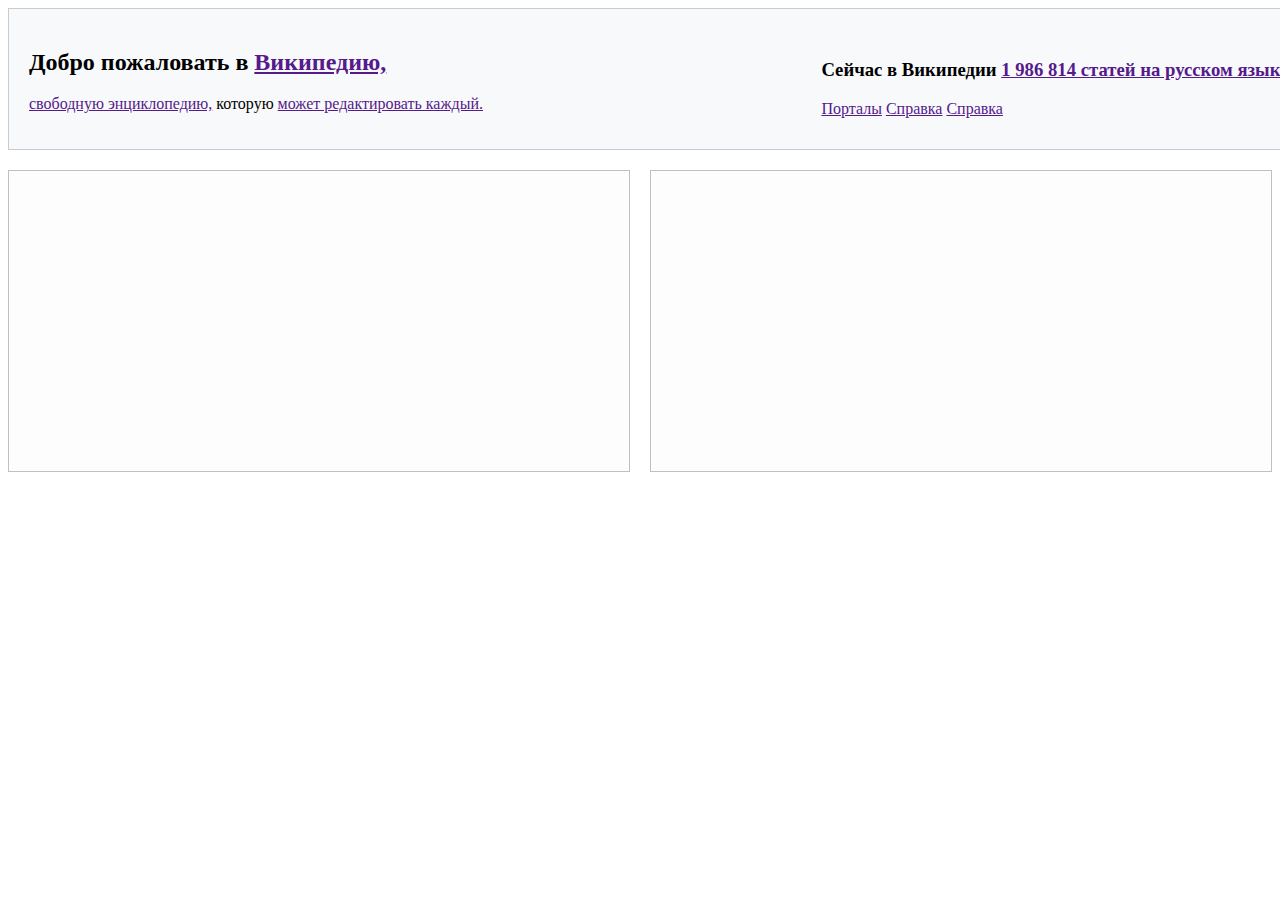
<file: index.html>
<!DOCTYPE html>
<html lang="en">

<head>
	<meta charset="UTF-8">
	<meta name="viewport" content="width=device-width, initial-scale=1.0">
	<title>Inline Block css</title>
	<link rel="stylesheet" href="./style.css">
</head>

<body>
	<div>
		<div class="wrapper-1">
			<div class="wrapper-left">
				<h2>Добро пожаловать в <a href="">Википедию,</a></h2>
				<p><a href="">свободную энциклопедию,</a> которую <a href="">может редактировать каждый.</a></p>
			</div>
			<div class="wrapper-right">
				<h3>Сейчас в Википедии <a href="">1 986 814 статей на русском языке.</a></h3>
				<a href="">Порталы</a>
				<a href="">Справка</a>
				<a href="">Справка</a>

			</div>
		</div>
		
		<div class="wrapper-main">
			<div class="wrap-left">

			</div>
			<div class="wrap-right">
				
			</div>
		</div>

	</div>

</body>

</html>
</file>
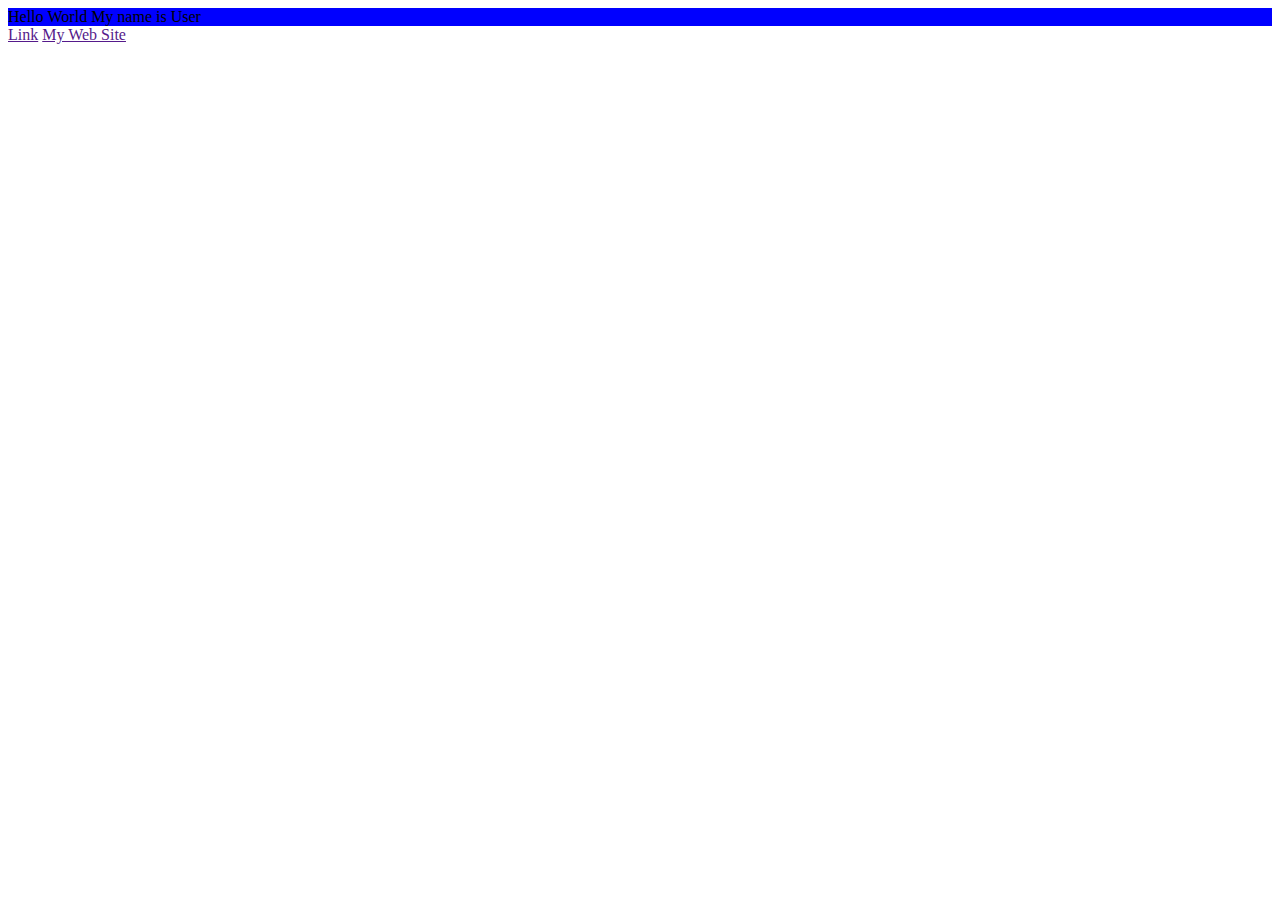
<file: 3-Lesson/index.html>
<!DOCTYPE html>
<html lang="en">

<head>
	<meta charset="UTF-8">
	<meta name="viewport" content="width=device-width, initial-scale=1.0">
	<title>Inleni - Block</title>
</head>

<body>
	<style>
		p {
			display: block;
		}

		.inleni {
			background-color: blue;

		}

		.inleni p {
			display: inline;
		}
	</style>
	<!---- Block ---->
	<div class="inleni">
		<p>Hello</p>
		<p>World</p>
		<p>My name is User</p>
	</div>
	<!----  Inleni  ---->
	<a href="">Link</a>
	<a href="">My Web Site</a>
	<!----- Html Form ---->
</body>

</html>
</file>
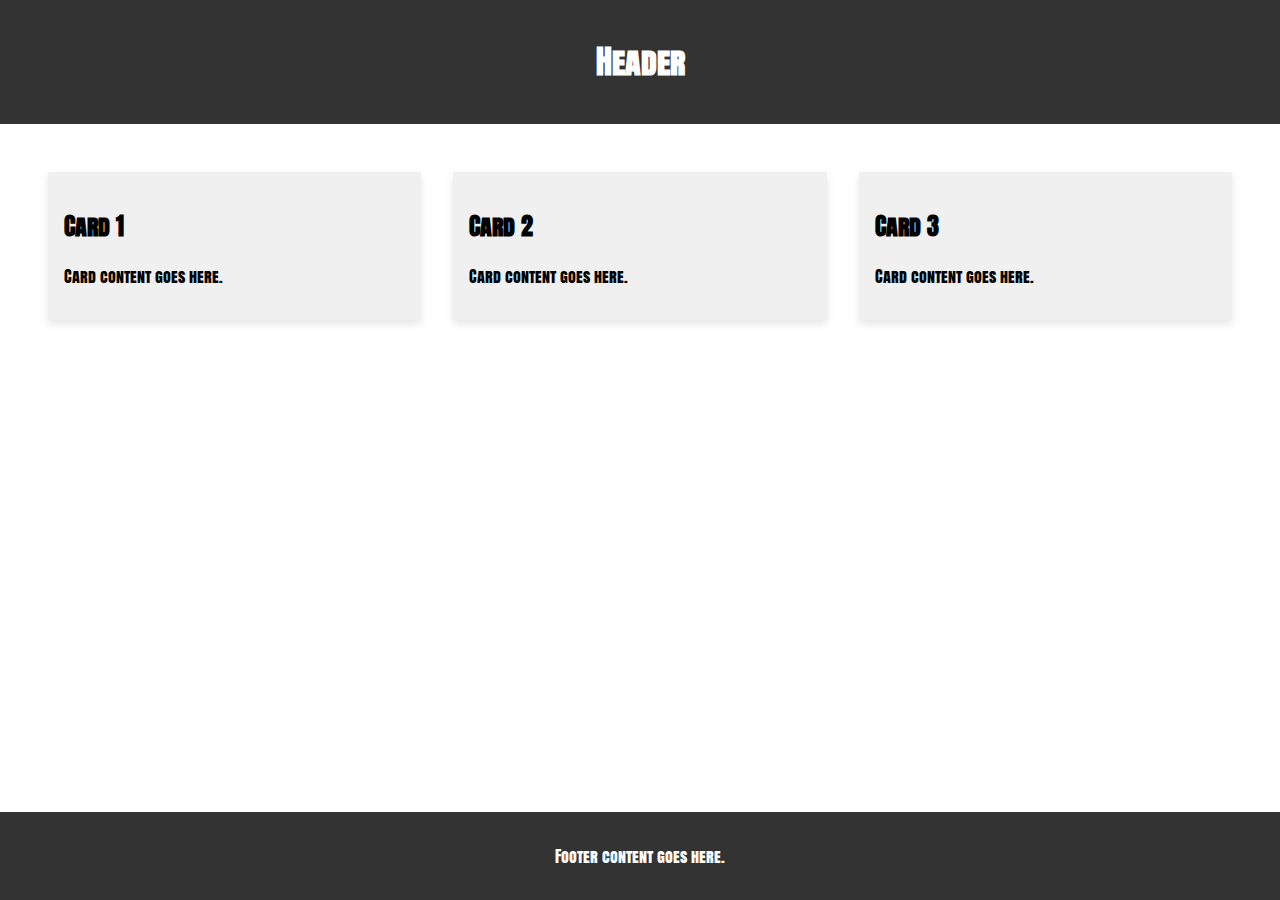
<file: 4-Lesson/index.html>
<!DOCTYPE html>
<html lang="en">

<head>
	<meta charset="UTF-8">
	<meta name="viewport" content="width=device-width, initial-scale=1.0">
	<title>Flexbox Site Skeleton</title>
	<link rel="stylesheet" href="./style.css">
	<link rel="preconnect" href="https://fonts.googleapis.com">
	<link rel="preconnect" href="https://fonts.gstatic.com" crossorigin>
	<link href="https://fonts.googleapis.com/css2?family=Anton+SC&display=swap" rel="stylesheet">
</head>

<body>
	<header>
		<h1>Header</h1>
	</header>
	<main>
		<section class="cards">
			<div class="card">
				<h2>Card 1</h2>
				<p>Card content goes here.</p>
			</div>
			<div class="card">
				<h2>Card 2</h2>
				<p>Card content goes here.</p>
			</div>
			<div class="card">
				<h2>Card 3</h2>
				<p>Card content goes here.</p>
			</div>


		</section>
	</main>
	<footer>
		<p>Footer content goes here.</p>
	</footer>
</body>

</html>
</file>
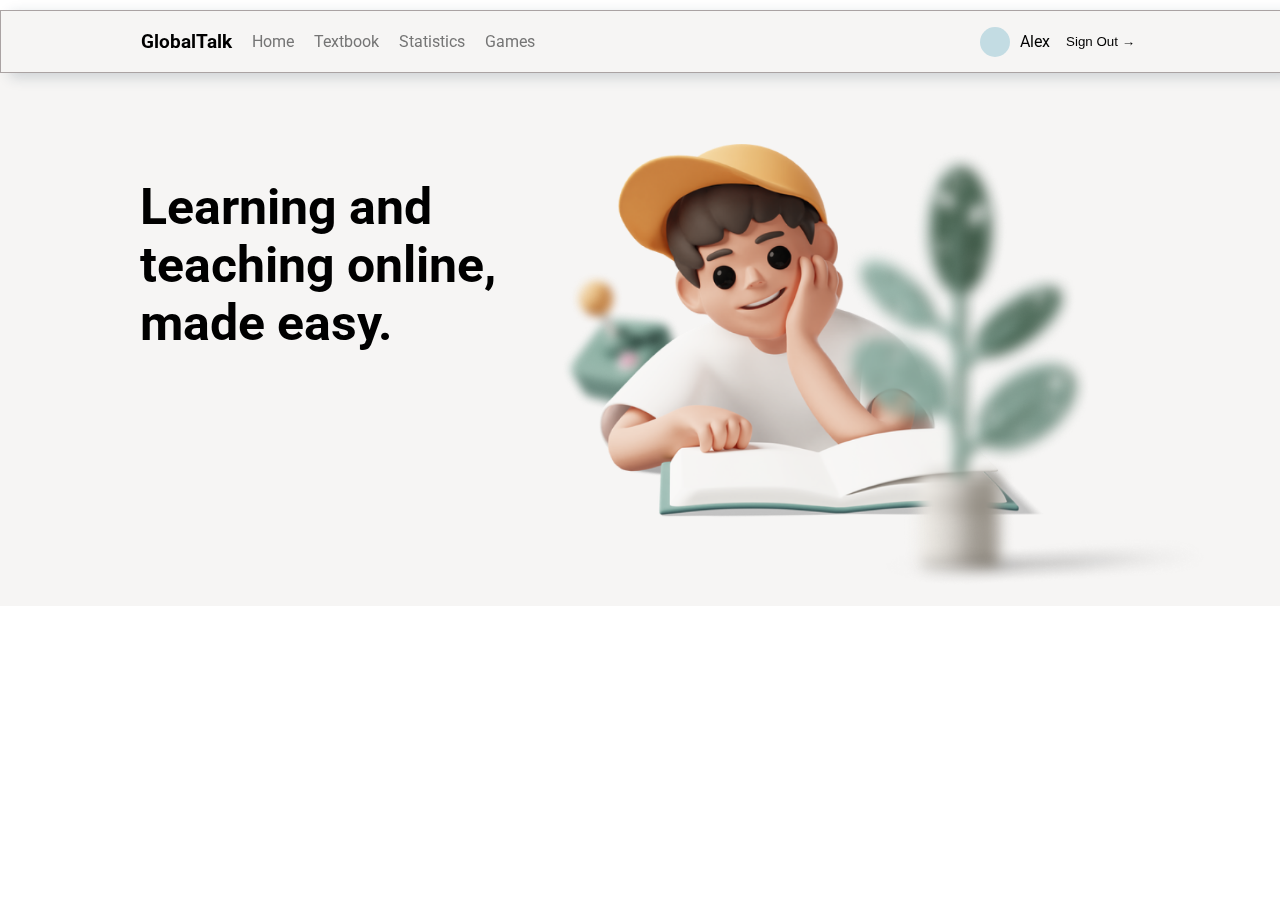
<file: 5-Lesson/index.html>
<!DOCTYPE html>
<html lang="en">

<head>
	<meta charset="UTF-8">
	<meta name="viewport" content="width=device-width, initial-scale=1.0">
	<title>Document</title>
	<link rel="stylesheet" href="./style.css">
	<link href="https://unpkg.com/aos@2.3.1/dist/aos.css" rel="stylesheet">
</head>

<body>
	<header>
		<div class="container">
			<div class="left-wrapper">
				<h3>GlobalTalk</h3>
				<a href="">Home</a>
				<a href="">Textbook</a>
				<a href="">Statistics</a>
				<a href="">Games</a>
			</div>

			<div class="right-header">
				<div class="avatar"></div>
				<p>Alex</p>
				<button>Sign Out →</button>
			</div>

		</div>
	</header>
	<main>
		<section class="main-wrapper-block">
			<div class="container">
				<div class="main-wrapp" data-aos="fade-up">
					<div class="main-left-block">
						<h1>Learning and<br />
							teaching online,<br />
							made easy.</h1>
					</div>
					<div class="main-right-block">
						<div class="main-img">
							<img src="./img/Frame 24 (1).png" alt="">
						</div>
					</div>
				</div>
			</div>
		</section>


	</main>

	<script src="https://unpkg.com/aos@2.3.1/dist/aos.js"></script>
	<script>
		AOS.init();
	</script>
</body>

</html>
</file>
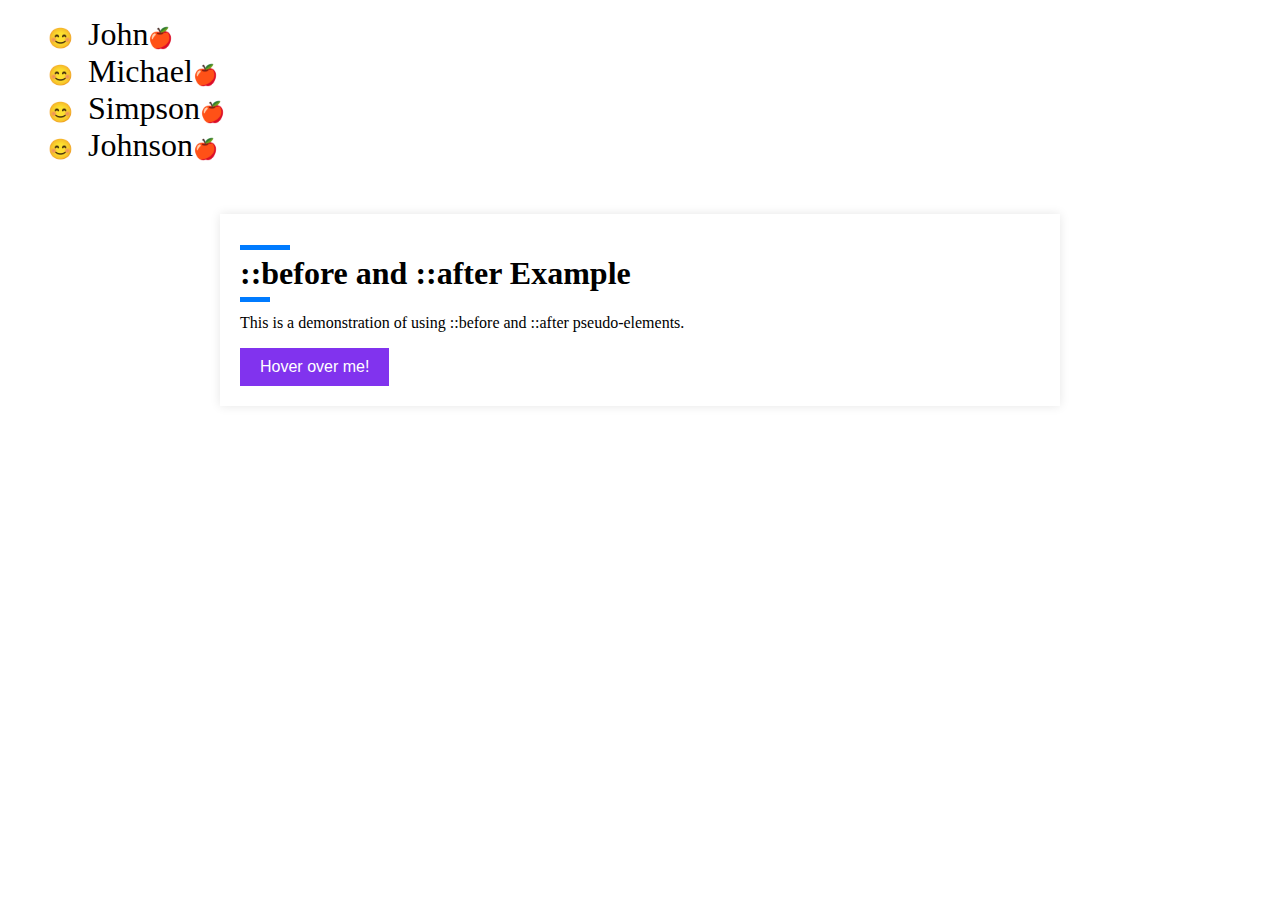
<file: BeforeAfter/index.html>
<!DOCTYPE html>
<html lang="en">

<head>
	<meta charset="UTF-8">
	<meta name="viewport" content="width=device-width, initial-scale=1.0">
	<title>Document</title>
	<link rel="stylesheet" href="./style.css">
</head>

<body>
	<div>
		<ul class="name-list">
			<li>John</li>
			<li>Michael</li>
			<li>Simpson</li>
			<li>Johnson</li>
		</ul>
	</div>


	<div class="container">
		<h1>::before and ::after Example</h1>
		<p>This is a demonstration of using ::before and ::after pseudo-elements.</p>

		<button class="fancy-button">Hover over me!</button>

	</div>
</body>

</html>
</file>
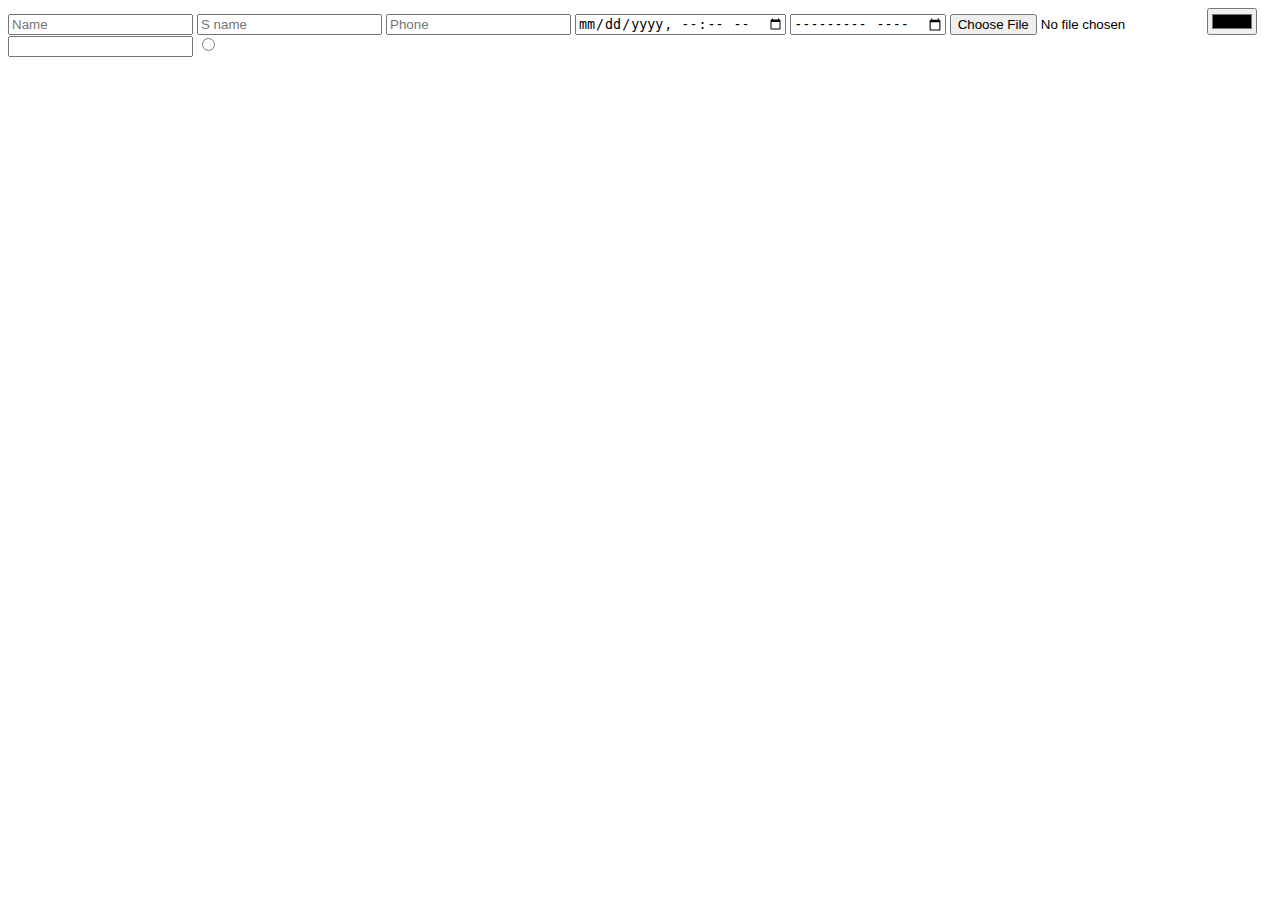
<file: Forms/index.html>
<!DOCTYPE html>
<html lang="en">

<head>
	<meta charset="UTF-8">
	<meta name="viewport" content="width=device-width, initial-scale=1.0">
	<title>Document</title>
</head>

<body>
	<form action="">
		<input type="text" placeholder="Name">
		<input type="text" placeholder="S name">
		<input type='number' placeholder="Phone">
		<input type='datetime-local'>
		<input type='month'>
		<input type='file'>
		<input type='color'>
		<input type='password'>
		<input type='radio'>
	</form>
</body>

</html>
</file>
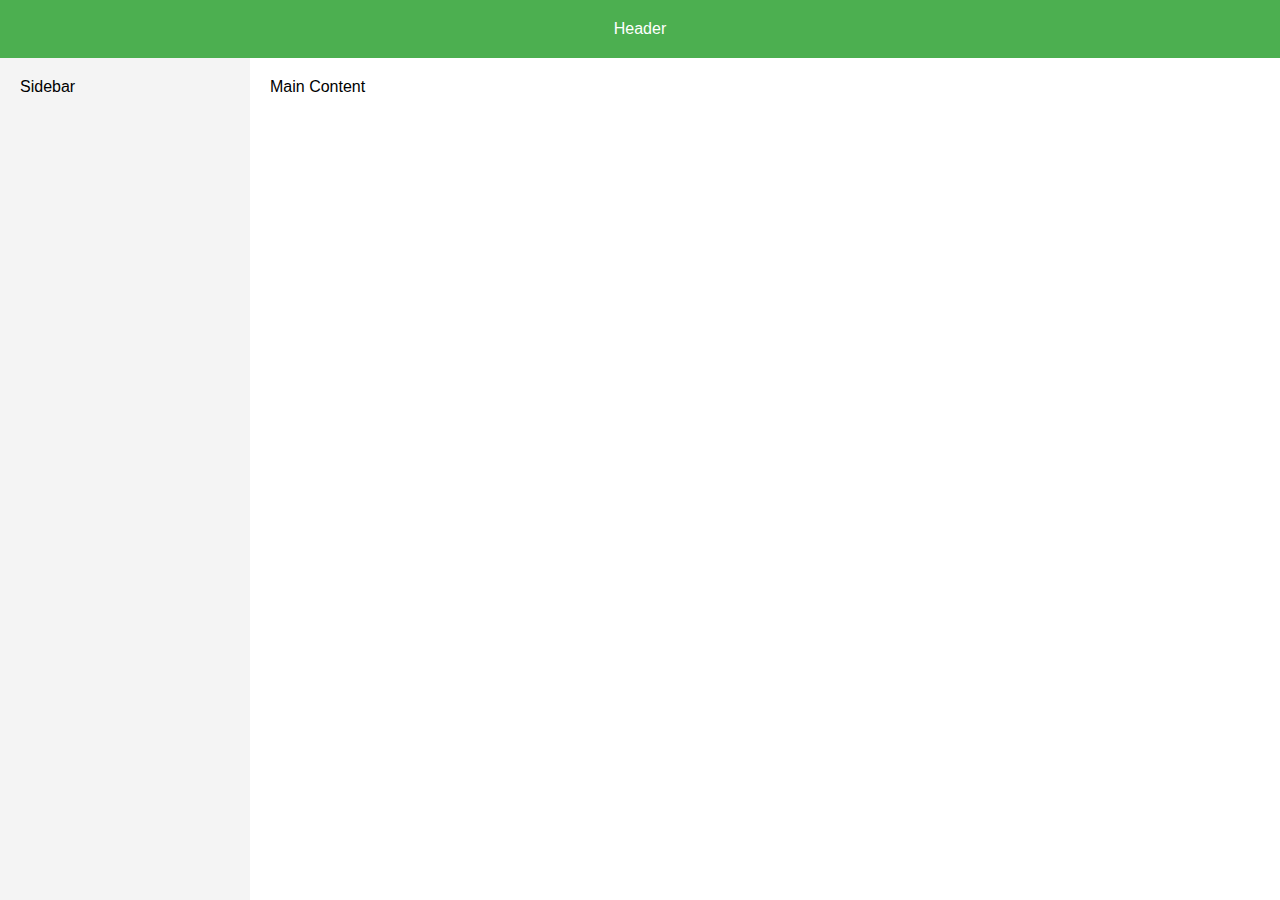
<file: Grid-2/index.html>
<!DOCTYPE html>
<html lang="ru">

<head>
	<meta charset="UTF-8">
	<meta name="viewport" content="width=device-width, initial-scale=1.0">
	<title>Сайт с Grid Layout</title>
	<link rel="stylesheet" href='./style.css'>
</head>

<body>
	<div class="grid-container">
		<header class="header">Header</header>
		<aside class="sidebar">Sidebar</aside>
		<main class="main">Main Content</main>
	</div>
</body>

</html>
</file>
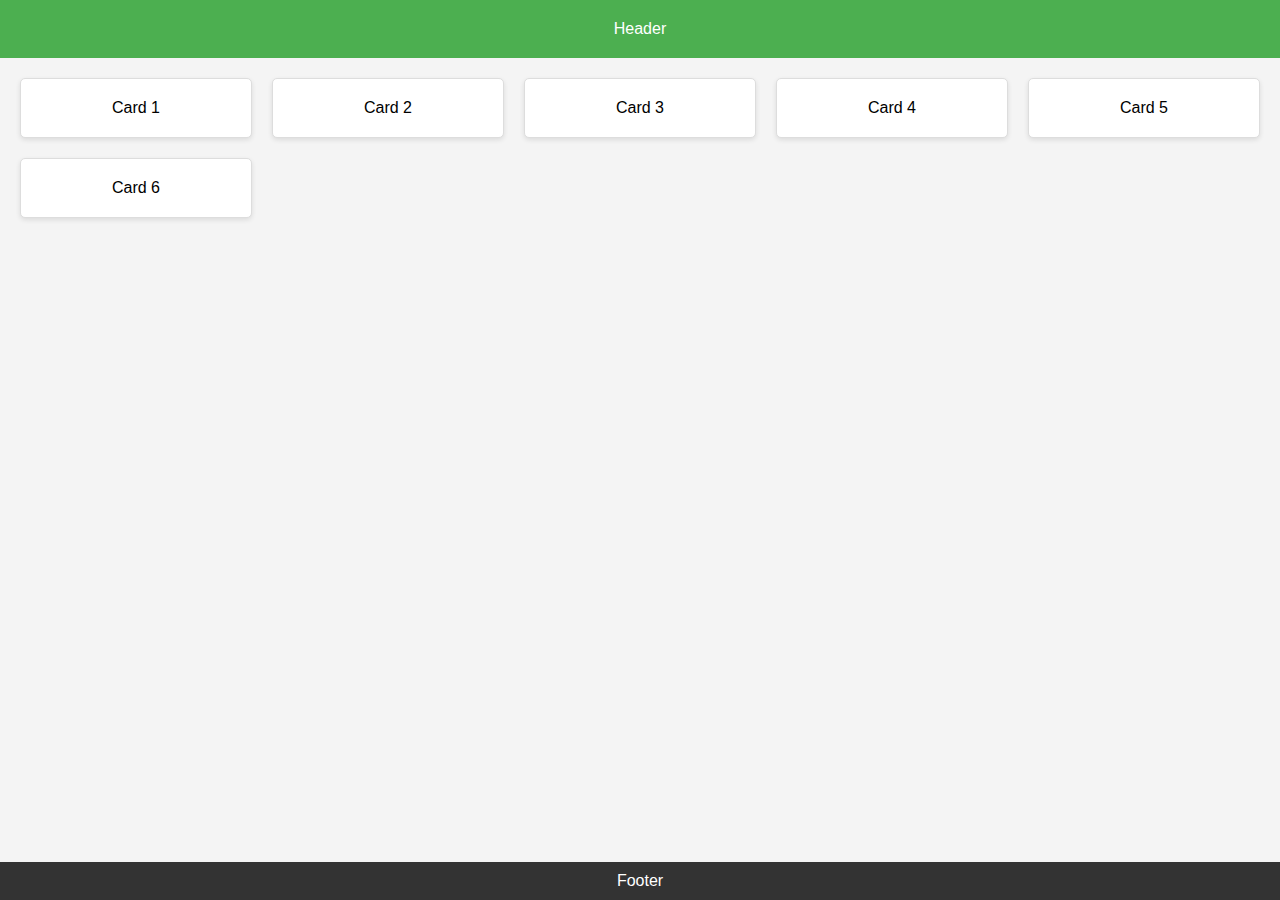
<file: Grid-Lesson/index.html>
<!DOCTYPE html>
<html lang="ru">

<head>
	<meta charset="UTF-8">
	<meta name="viewport" content="width=device-width, initial-scale=1.0">
	<title>Сайт с Grid Layout</title>
	<link rel="stylesheet" href="./style.css">
</head>

<body>
	<div class="grid-container">
		<header class="header">Header</header>
		<main class="main">
			<div class="card-container">
				<div class="card">Card 1</div>
				<div class="card">Card 2</div>
				<div class="card">Card 3</div>
				<div class="card">Card 4</div>
				<div class="card">Card 5</div>
				<div class="card">Card 6</div>
			</div>
		</main>
		<footer class="footer">Footer</footer>
	</div>
</body>

</html>
</file>
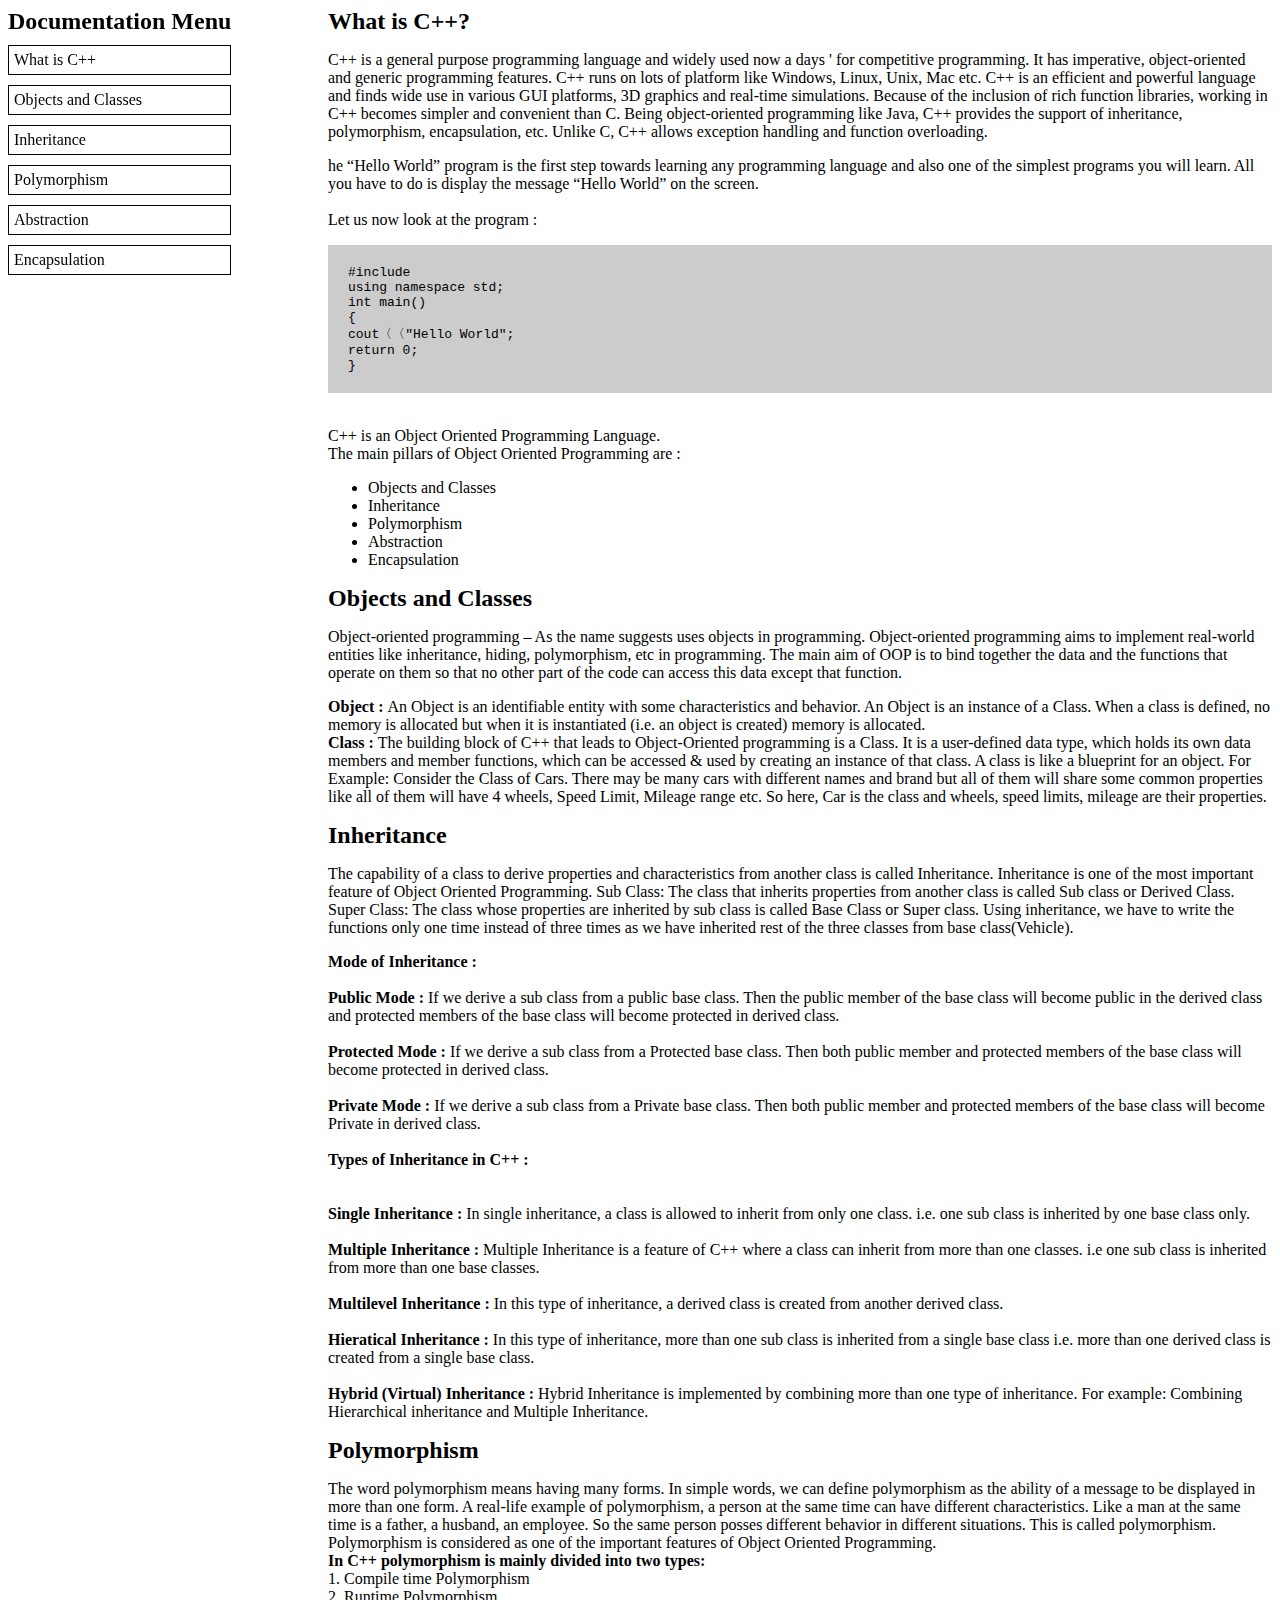
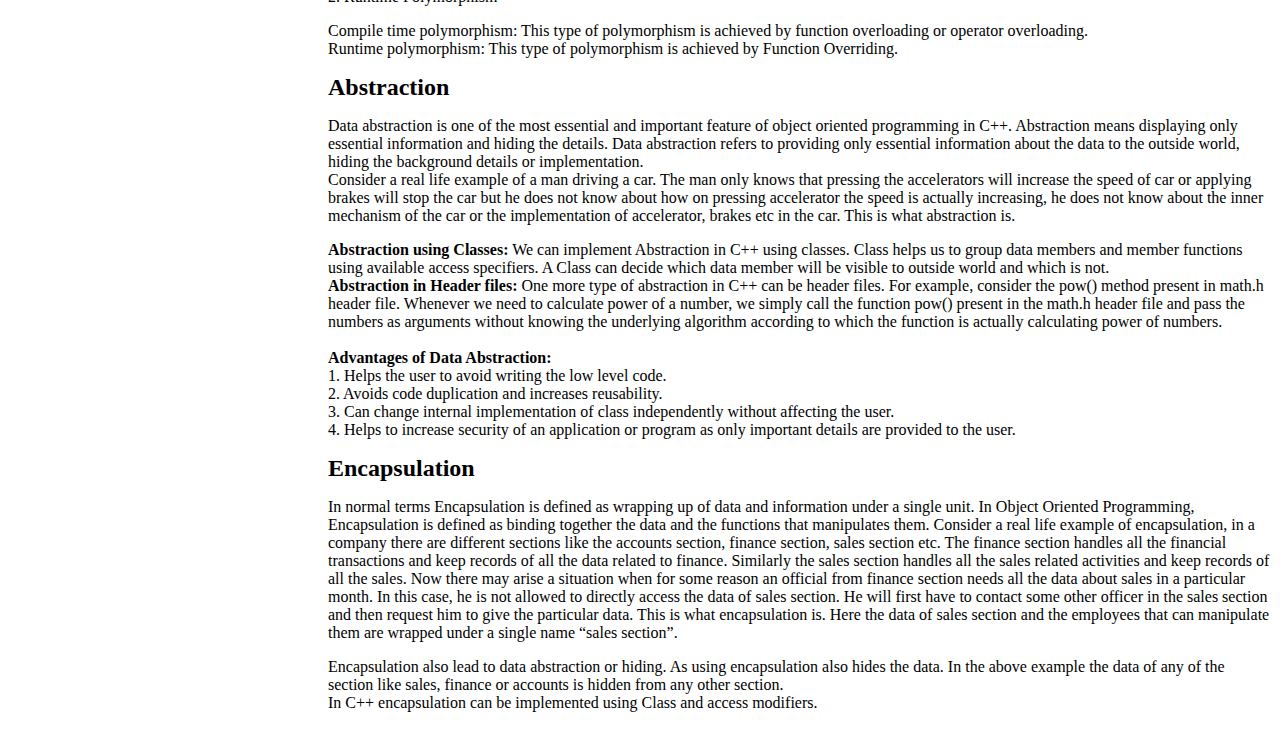
<file: PositionV2/index.html>
<!DOCTYPE html>
<html lang="en">

<head>
	<link rel="stylesheet" href="style.css">
</head>

<body>
	<div class="main-body">
		<nav id="navbar">
			<header>Documentation Menu</header>
			<a href="#Intro" class="nav-link">
				What is C++</a>
			<a href="#Object" class="nav-link">
				Objects and Classes</a>
			<a href="#Inheritance" class="nav-link">
				Inheritance</a>
			<a href="#Polymorphism" class="nav-link">
				Polymorphism</a>
			<a href="#Abstraction" class="nav-link">
				Abstraction</a>
			<a href="#Encapsulation" class="nav-link">
				Encapsulation</a>
		</nav>

		<main id="main-doc">
			<section class="main-section" id="Intro">
				<header>
					What is C++?
				</header>
				<p>
					C++ is a general purpose programming
					language and widely used now a days '
					for competitive programming. It has
					imperative, object-oriented and generic
					programming features. C++ runs on lots of
					platform like Windows, Linux, Unix, Mac etc.
					C++ is an efficient
					and powerful language and finds wide use
					in various GUI platforms, 3D graphics and
					real-time simulations. Because of the
					inclusion of rich function libraries,
					working in C++ becomes simpler and
					convenient than C. Being object-oriented
					programming like Java, C++ provides
					the support of inheritance, polymorphism,
					encapsulation, etc. Unlike C, C++ allows
					exception handling and function overloading.
				</p>
				<p>he “Hello World” program is the first
					step towards learning any programming
					language and also one of the simplest
					programs you will learn. All you have
					to do is display the message “Hello World”
					on the screen.
					<br><br>Let us now look at the program :<br>
				</p>
				<code>
					#include<iostream> 
					<br>
					using namespace std; 
					<br>
					int main() 
					<br>
						{ 
							<br>
							cout〈〈"Hello World"; 
							<br>
							return 0; 
							<br>
						} 
				</code>
				<br>
				<p>C++ is an Object Oriented Programming Language.
					<br> The main pillars of Object Oriented
					Programming are :
				</p>
				<ul>
					<li>Objects and Classes</li>
					<li>Inheritance</li>
					<li>Polymorphism</li>
					<li>Abstraction</li>
					<li>Encapsulation</li>
				</ul>
			</section>

			<section class="main-section" id="Object">
				<header>
					Objects and Classes
				</header>
				<p>
					Object-oriented programming – As the name
					suggests uses objects in programming.
					Object-oriented programming aims to
					implement real-world entities like
					inheritance, hiding, polymorphism,
					etc in programming. The main
					aim of OOP is to bind together the data
					and the functions that operate on them
					so that no other part of the code can
					access this data except that function.
				</p>
				<p><b>Object : </b>An Object is an identifiable
					entity with some characteristics and behavior.
					An Object is an instance of a Class. When a
					class is defined, no memory is allocated but
					when it is instantiated (i.e. an
					object is created) memory is allocated.
					<br>
					<b>Class : </b>The building block of C++ that
					leads to Object-Oriented programming is a Class.
					It is a user-defined data type, which holds its
					own data members and member functions, which can
					be accessed & used by creating an instance
					of that class. A class is like a blueprint for
					an object. For Example: Consider the Class
					of Cars. There may be many cars with different
					names and brand but all of them will share
					some common properties like all of them will
					have 4 wheels, Speed Limit, Mileage range etc.
					So here, Car is the class and wheels,
					speed limits, mileage are their properties.
				</p>
			</section>

			<section class="main-section" id="Inheritance">
				<header>
					Inheritance
				</header>
				<p>
					The capability of a class to derive
					properties and characteristics from
					another class is called Inheritance.
					Inheritance is one of the most important
					feature of Object Oriented Programming.
					Sub Class: The class that inherits
					properties from another class
					is called Sub class or Derived Class.
					Super Class: The class whose properties
					are inherited by sub class is called Base
					Class or Super class. Using inheritance, we
					have to write the functions only one time
					instead of three times as we
					have inherited rest of the three classes
					from base class(Vehicle).
				</p>
				<p>
					<b>Mode of Inheritance : </b><br><br>

					<b>Public Mode : </b>If we derive a sub
					class from a public base class. Then the
					public member of the base class will
					become public in the derived class and
					protected members of the base class
					will become protected in derived class.
					<br><br>
					<b>Protected Mode : </b>If we derive a
					sub class from a Protected base class.
					Then both public member and protected
					members of the base class will become
					protected in derived class.
					<br><br>
					<b>Private Mode : </b>If we derive a
					sub class from a Private base class.
					Then both public member and protected
					members of the base class will become
					Private in derived class.
					<br><br>
					<b>Types of Inheritance in C++ : </b>
					<br><br><br>
					<b>Single Inheritance :</b> In single
					inheritance, a class is allowed to inherit
					from only one class. i.e. one sub class
					is inherited by one base class only.
					<br><br>
					<b>Multiple Inheritance :</b> Multiple
					Inheritance is a feature of C++ where a
					class can inherit from more than one
					classes. i.e one sub class is inherited
					from more than one base classes.
					<br><br>
					<b>Multilevel Inheritance :</b> In this
					type of inheritance, a derived class is
					created from another derived class.
					<br><br>
					<b>Hieratical Inheritance :</b> In this
					type of inheritance, more than one sub
					class is inherited from a single base
					class i.e. more than one derived class
					is created from a single base class.
					<br><br>
					<b>Hybrid (Virtual) Inheritance :</b>
					Hybrid Inheritance is implemented by
					combining more than one type of
					inheritance.
					For example: Combining Hierarchical
					inheritance and Multiple Inheritance.
				</p>
			</section>

			<section class="main-section" id="Polymorphism">
				<header>
					Polymorphism
				</header>
				<p>
					The word polymorphism means having many
					forms. In simple words, we can define
					polymorphism as the ability of a message
					to be displayed in more than one form.
					A real-life example of polymorphism, a
					person at the same time can have
					different characteristics.
					Like a man at the same time is a father,
					a husband, an employee. So the same
					person posses different behavior in
					different situations. This is called
					polymorphism. Polymorphism is considered
					as one of the important features of Object
					Oriented Programming.
					<br>
					<b>In C++ polymorphism is mainly
						divided into two types:</b>
					<br> 1. Compile time Polymorphism<br>
					2. Runtime Polymorphism
				</p>

				<p>Compile time polymorphism: This type of
					polymorphism is achieved by function
					overloading or operator overloading.
					<br> Runtime polymorphism: This type
					of polymorphism is achieved by
					Function Overriding.
				</p>
			</section>

			<section class="main-section" id="Abstraction">
				<header>
					Abstraction
				</header>

				<p>
					Data abstraction is one of the most
					essential and important feature of object
					oriented programming in C++. Abstraction
					means displaying only essential information
					and hiding the details. Data abstraction
					refers to providing only essential information
					about the data to the outside world,
					hiding the background details or implementation.
					<br> Consider a real life example of a man driving
					a car. The man only knows that pressing the
					accelerators will increase the speed of car
					or applying brakes will stop the car but he
					does not know about how on pressing accelerator
					the speed is actually increasing, he does
					not know about the inner mechanism of the car
					or the implementation of accelerator, brakes
					etc in the car. This is what abstraction is.
				</p>

				<p>
					<b>Abstraction using Classes:</b> We can
					implement Abstraction in C++ using classes.
					Class helps us to group data members and member
					functions using available access specifiers. A
					Class can decide which data member will be
					visible to outside
					world and which is not.
					<br>
					<b>Abstraction in Header files:</b> One
					more type of abstraction in C++ can be
					header files. For example, consider the
					pow() method present in math.h header file.
					Whenever we need to calculate power of a
					number, we simply call the
					function pow() present in the math.h header
					file and pass the numbers as arguments
					without knowing the underlying algorithm
					according to which the function is actually
					calculating power of numbers.
					<br><br><b>Advantages of Data Abstraction:

					</b><br> 1. Helps the user to avoid writing
					the low level code.<br> 2. Avoids code
					duplication and increases reusability.<br>
					3. Can change internal implementation of
					class independently without
					affecting the user.<br> 4. Helps to
					increase security of an application or program
					as only important details are
					provided to the user.
				</p>
			</section>

			<section class="main-section" id="Encapsulation">
				<header>
					Encapsulation
				</header>
				<p>
					In normal terms Encapsulation is defined
					as wrapping up of data and information
					under a single unit. In Object Oriented
					Programming, Encapsulation is defined as
					binding together the data and the functions
					that manipulates them. Consider
					a real life example
					of encapsulation, in a company there are
					different sections like the accounts section,
					finance section, sales section etc. The finance
					section handles all the financial transactions
					and keep records of all the data related to
					finance.
					Similarly the sales section handles all the
					sales related activities and keep records of
					all the sales. Now there may arise a situation
					when for some reason an official from finance
					section needs all the data about sales in a
					particular
					month. In this case, he is not allowed to
					directly access the data of sales section.
					He will first have to contact some other
					officer in the sales section and then
					request him to
					give the particular data. This is what
					encapsulation is. Here the data of
					sales section and the
					employees that can manipulate them are
					wrapped under a single name “sales section”.
				</p>

				<p>
					Encapsulation also lead to data abstraction
					or hiding. As using encapsulation also hides
					the data. In the above example the data of
					any of the section like sales, finance or
					accounts is hidden from any other section.<br>
					In C++ encapsulation
					can be implemented using Class
					and access modifiers.
				</p>
			</section>
		</main>
	</div>
</body>

</html>
</file>
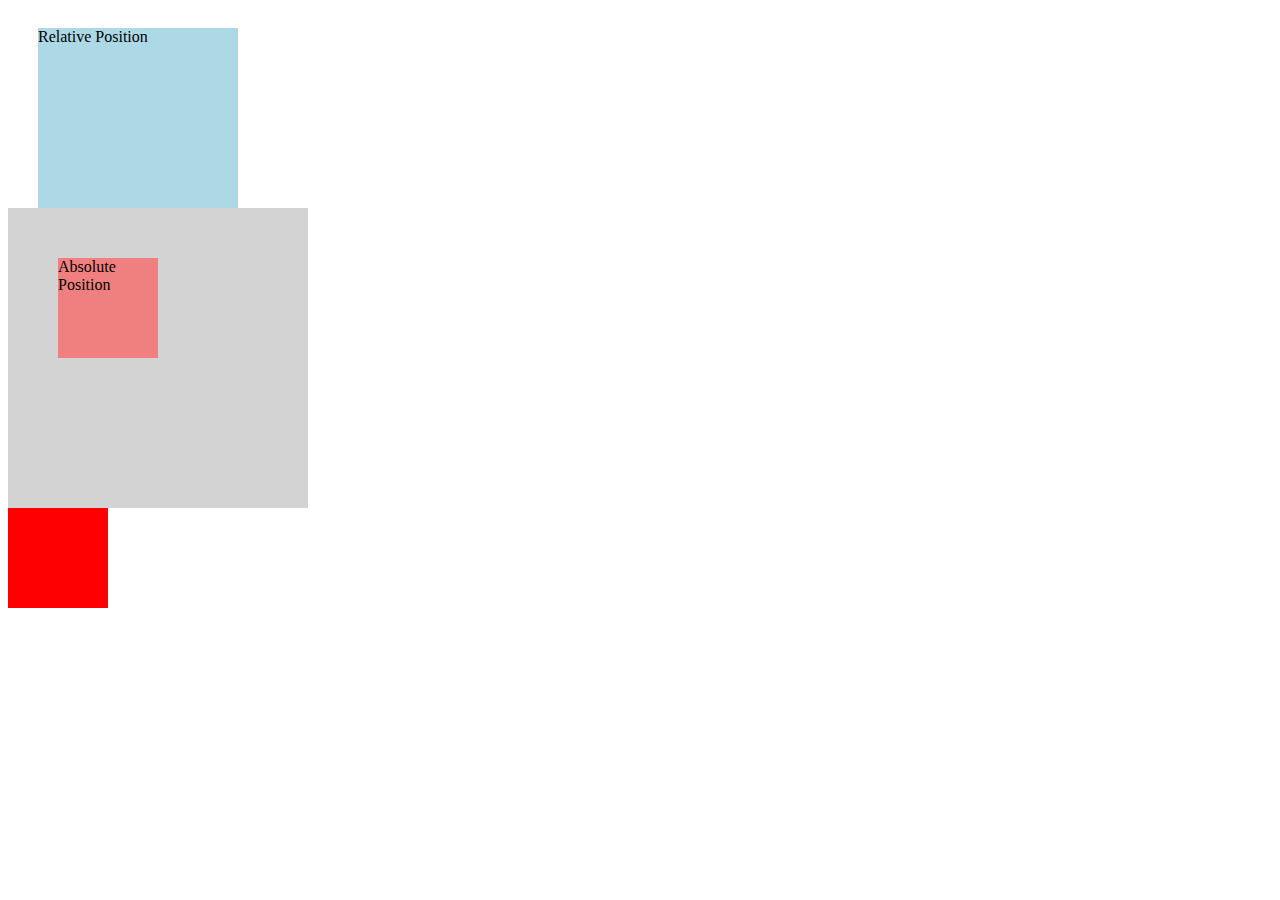
<file: Postion/index.html>
<!DOCTYPE html>
<html lang="en">

<head>
	<meta charset="UTF-8">
	<meta name="viewport" content="width=device-width, initial-scale=1.0">
	<title>Position Relative Example</title>
	<style>
		.relative-box {
			position: relative;
			width: 200px;
			height: 200px;
			background-color: lightblue;
			top: 20px;
			/* смещение вниз на 20px */
			left: 30px;
			/* смещение вправо на 30px */
		}

		.relative-container {
			position: relative;
			width: 300px;
			height: 300px;
			background-color: lightgrey;
		}

		.absolute-box {
			position: absolute;
			width: 100px;
			height: 100px;
			background-color: lightcoral;
			top: 50px;
			/* смещение вниз на 50px */
			left: 50px;
			/* смещение вправо на 50px */
		}

		.animation {
			width: 100px;
			height: 100px;
			background: red;
			position: relative;
			animation: mymove 5s infinite;
		}

		@keyframes mymove {
			from {
				top: 0px;
			}

			50% {
				top: 100px !important;
			}

			to {
				top: 200px;
			}
		}
	</style>
</head>

<body>
	<div class="relative-box">Relative Position</div>
	<div class="relative-container">
		<div class="absolute-box">Absolute Position</div>
	</div>

	<div class="animation"></div>

</body>

</html>
</file>
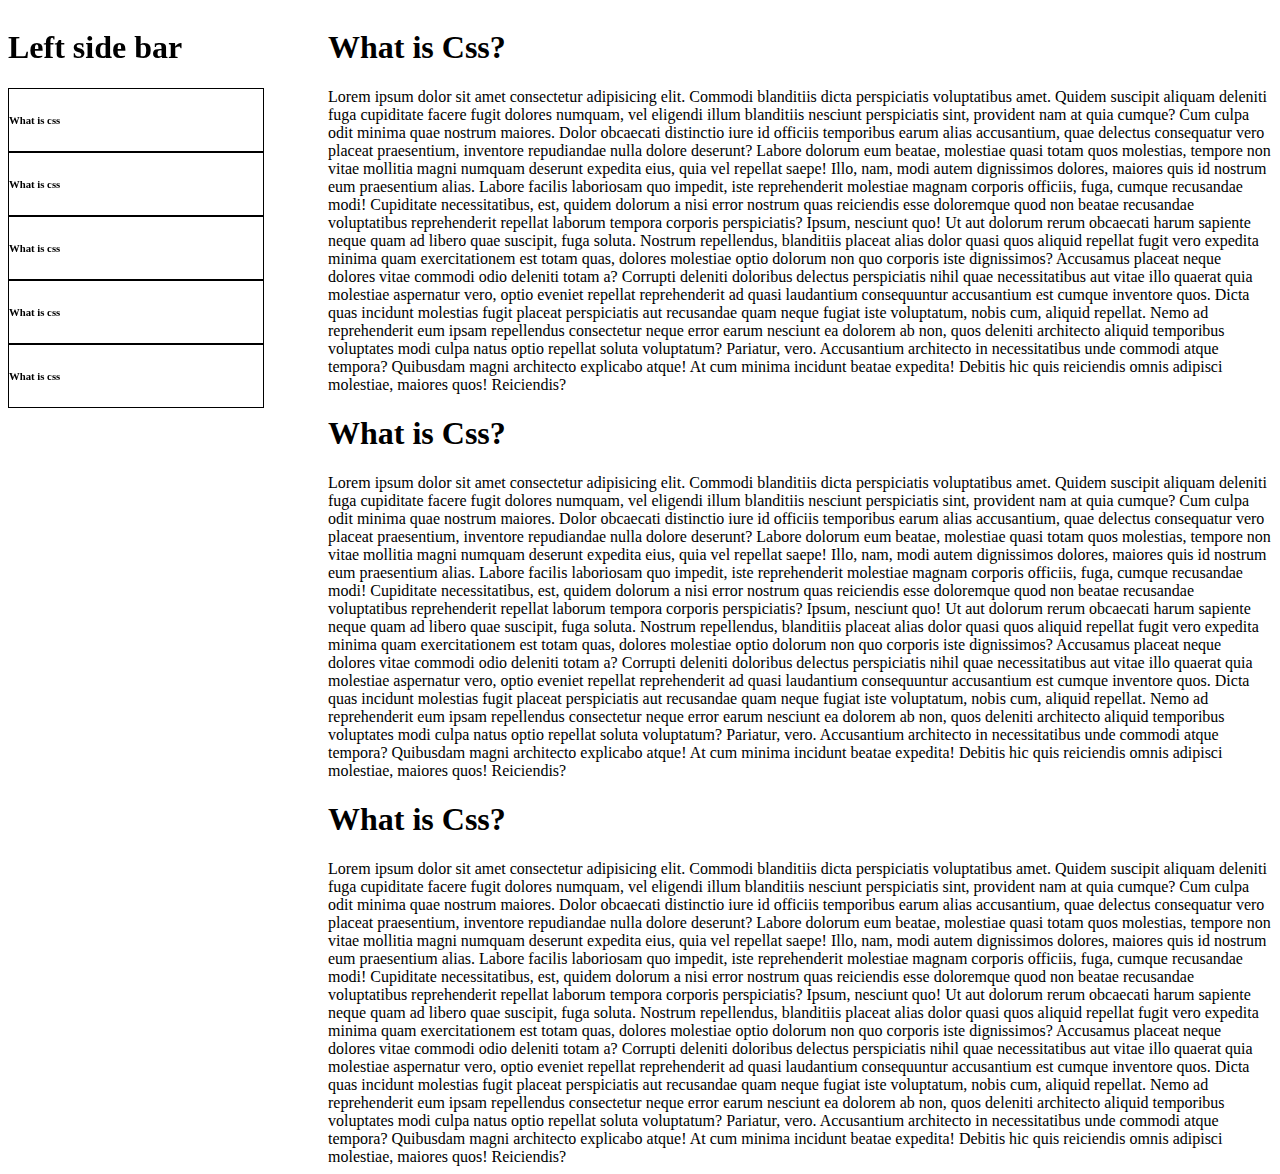
<file: Postirion-Fix/index.html>
<!DOCTYPE html>
<html lang="en">

<head>
	<meta charset="UTF-8">
	<meta name="viewport" content="width=device-width, initial-scale=1.0">
	<title>Document</title>
	<link rel="stylesheet" href="./style.css">
</head>

<body>
	<div class="main-body">
		<aside id="side-left-fix">
			<h1>Left side bar</h1>
			<div class="box" style="border: 1px solid #000;">
				<h6>What is css</h6>
			</div>
			<div class="box" style="border: 1px solid #000;">
				<h6>What is css</h6>
			</div>
			<div class="box" style="border: 1px solid #000;">
				<h6>What is css</h6>
			</div>
			<div class="box" style="border: 1px solid #000;">
				<h6>What is css</h6>
			</div>
			<div class="box" style="border: 1px solid #000;">
				<h6>What is css</h6>
			</div>
		</aside>
		<main id="main-doc">
			<section class="main-seaction" id="Intro">
				<h1>What is Css?</h1>
				Lorem ipsum dolor sit amet consectetur adipisicing elit. Commodi blanditiis dicta perspiciatis
				voluptatibus amet. Quidem suscipit aliquam deleniti fuga cupiditate facere fugit dolores numquam, vel
				eligendi illum blanditiis nesciunt perspiciatis sint, provident nam at quia cumque? Cum culpa odit
				minima quae nostrum maiores. Dolor obcaecati distinctio iure id officiis temporibus earum alias
				accusantium, quae delectus consequatur vero placeat praesentium, inventore repudiandae nulla dolore
				deserunt? Labore dolorum eum beatae, molestiae quasi totam quos molestias, tempore non vitae mollitia
				magni numquam deserunt expedita eius, quia vel repellat saepe! Illo, nam, modi autem dignissimos
				dolores, maiores quis id nostrum eum praesentium alias. Labore facilis laboriosam quo impedit, iste
				reprehenderit molestiae magnam corporis officiis, fuga, cumque recusandae modi! Cupiditate
				necessitatibus, est, quidem dolorum a nisi error nostrum quas reiciendis esse doloremque quod non beatae
				recusandae voluptatibus reprehenderit repellat laborum tempora corporis perspiciatis? Ipsum, nesciunt
				quo! Ut aut dolorum rerum obcaecati harum sapiente neque quam ad libero quae suscipit, fuga soluta.
				Nostrum repellendus, blanditiis placeat alias dolor quasi quos aliquid repellat fugit vero expedita
				minima quam exercitationem est totam quas, dolores molestiae optio dolorum non quo corporis iste
				dignissimos? Accusamus placeat neque dolores vitae commodi odio deleniti totam a? Corrupti deleniti
				doloribus delectus perspiciatis nihil quae necessitatibus aut vitae illo quaerat quia molestiae
				aspernatur vero, optio eveniet repellat reprehenderit ad quasi laudantium consequuntur accusantium est
				cumque inventore quos. Dicta quas incidunt molestias fugit placeat perspiciatis aut recusandae quam
				neque fugiat iste voluptatum, nobis cum, aliquid repellat. Nemo ad reprehenderit eum ipsam repellendus
				consectetur neque error earum nesciunt ea dolorem ab non, quos deleniti architecto aliquid temporibus
				voluptates modi culpa natus optio repellat soluta voluptatum? Pariatur, vero. Accusantium architecto in
				necessitatibus unde commodi atque tempora? Quibusdam magni architecto explicabo atque! At cum minima
				incidunt beatae expedita! Debitis hic quis reiciendis omnis adipisci molestiae, maiores quos!
				Reiciendis?
			</section>
			<section class="main-seaction" id="Intro">
				<h1>What is Css?</h1>
				Lorem ipsum dolor sit amet consectetur adipisicing elit. Commodi blanditiis dicta perspiciatis
				voluptatibus amet. Quidem suscipit aliquam deleniti fuga cupiditate facere fugit dolores numquam, vel
				eligendi illum blanditiis nesciunt perspiciatis sint, provident nam at quia cumque? Cum culpa odit
				minima quae nostrum maiores. Dolor obcaecati distinctio iure id officiis temporibus earum alias
				accusantium, quae delectus consequatur vero placeat praesentium, inventore repudiandae nulla dolore
				deserunt? Labore dolorum eum beatae, molestiae quasi totam quos molestias, tempore non vitae mollitia
				magni numquam deserunt expedita eius, quia vel repellat saepe! Illo, nam, modi autem dignissimos
				dolores, maiores quis id nostrum eum praesentium alias. Labore facilis laboriosam quo impedit, iste
				reprehenderit molestiae magnam corporis officiis, fuga, cumque recusandae modi! Cupiditate
				necessitatibus, est, quidem dolorum a nisi error nostrum quas reiciendis esse doloremque quod non beatae
				recusandae voluptatibus reprehenderit repellat laborum tempora corporis perspiciatis? Ipsum, nesciunt
				quo! Ut aut dolorum rerum obcaecati harum sapiente neque quam ad libero quae suscipit, fuga soluta.
				Nostrum repellendus, blanditiis placeat alias dolor quasi quos aliquid repellat fugit vero expedita
				minima quam exercitationem est totam quas, dolores molestiae optio dolorum non quo corporis iste
				dignissimos? Accusamus placeat neque dolores vitae commodi odio deleniti totam a? Corrupti deleniti
				doloribus delectus perspiciatis nihil quae necessitatibus aut vitae illo quaerat quia molestiae
				aspernatur vero, optio eveniet repellat reprehenderit ad quasi laudantium consequuntur accusantium est
				cumque inventore quos. Dicta quas incidunt molestias fugit placeat perspiciatis aut recusandae quam
				neque fugiat iste voluptatum, nobis cum, aliquid repellat. Nemo ad reprehenderit eum ipsam repellendus
				consectetur neque error earum nesciunt ea dolorem ab non, quos deleniti architecto aliquid temporibus
				voluptates modi culpa natus optio repellat soluta voluptatum? Pariatur, vero. Accusantium architecto in
				necessitatibus unde commodi atque tempora? Quibusdam magni architecto explicabo atque! At cum minima
				incidunt beatae expedita! Debitis hic quis reiciendis omnis adipisci molestiae, maiores quos!
				Reiciendis?
			</section>

			<section class="main-seaction" id="Intro">
				<h1>What is Css?</h1>
				Lorem ipsum dolor sit amet consectetur adipisicing elit. Commodi blanditiis dicta perspiciatis
				voluptatibus amet. Quidem suscipit aliquam deleniti fuga cupiditate facere fugit dolores numquam, vel
				eligendi illum blanditiis nesciunt perspiciatis sint, provident nam at quia cumque? Cum culpa odit
				minima quae nostrum maiores. Dolor obcaecati distinctio iure id officiis temporibus earum alias
				accusantium, quae delectus consequatur vero placeat praesentium, inventore repudiandae nulla dolore
				deserunt? Labore dolorum eum beatae, molestiae quasi totam quos molestias, tempore non vitae mollitia
				magni numquam deserunt expedita eius, quia vel repellat saepe! Illo, nam, modi autem dignissimos
				dolores, maiores quis id nostrum eum praesentium alias. Labore facilis laboriosam quo impedit, iste
				reprehenderit molestiae magnam corporis officiis, fuga, cumque recusandae modi! Cupiditate
				necessitatibus, est, quidem dolorum a nisi error nostrum quas reiciendis esse doloremque quod non beatae
				recusandae voluptatibus reprehenderit repellat laborum tempora corporis perspiciatis? Ipsum, nesciunt
				quo! Ut aut dolorum rerum obcaecati harum sapiente neque quam ad libero quae suscipit, fuga soluta.
				Nostrum repellendus, blanditiis placeat alias dolor quasi quos aliquid repellat fugit vero expedita
				minima quam exercitationem est totam quas, dolores molestiae optio dolorum non quo corporis iste
				dignissimos? Accusamus placeat neque dolores vitae commodi odio deleniti totam a? Corrupti deleniti
				doloribus delectus perspiciatis nihil quae necessitatibus aut vitae illo quaerat quia molestiae
				aspernatur vero, optio eveniet repellat reprehenderit ad quasi laudantium consequuntur accusantium est
				cumque inventore quos. Dicta quas incidunt molestias fugit placeat perspiciatis aut recusandae quam
				neque fugiat iste voluptatum, nobis cum, aliquid repellat. Nemo ad reprehenderit eum ipsam repellendus
				consectetur neque error earum nesciunt ea dolorem ab non, quos deleniti architecto aliquid temporibus
				voluptates modi culpa natus optio repellat soluta voluptatum? Pariatur, vero. Accusantium architecto in
				necessitatibus unde commodi atque tempora? Quibusdam magni architecto explicabo atque! At cum minima
				incidunt beatae expedita! Debitis hic quis reiciendis omnis adipisci molestiae, maiores quos!
				Reiciendis?
			</section>



		</main>
	</div>
</body>

</html>
</file>
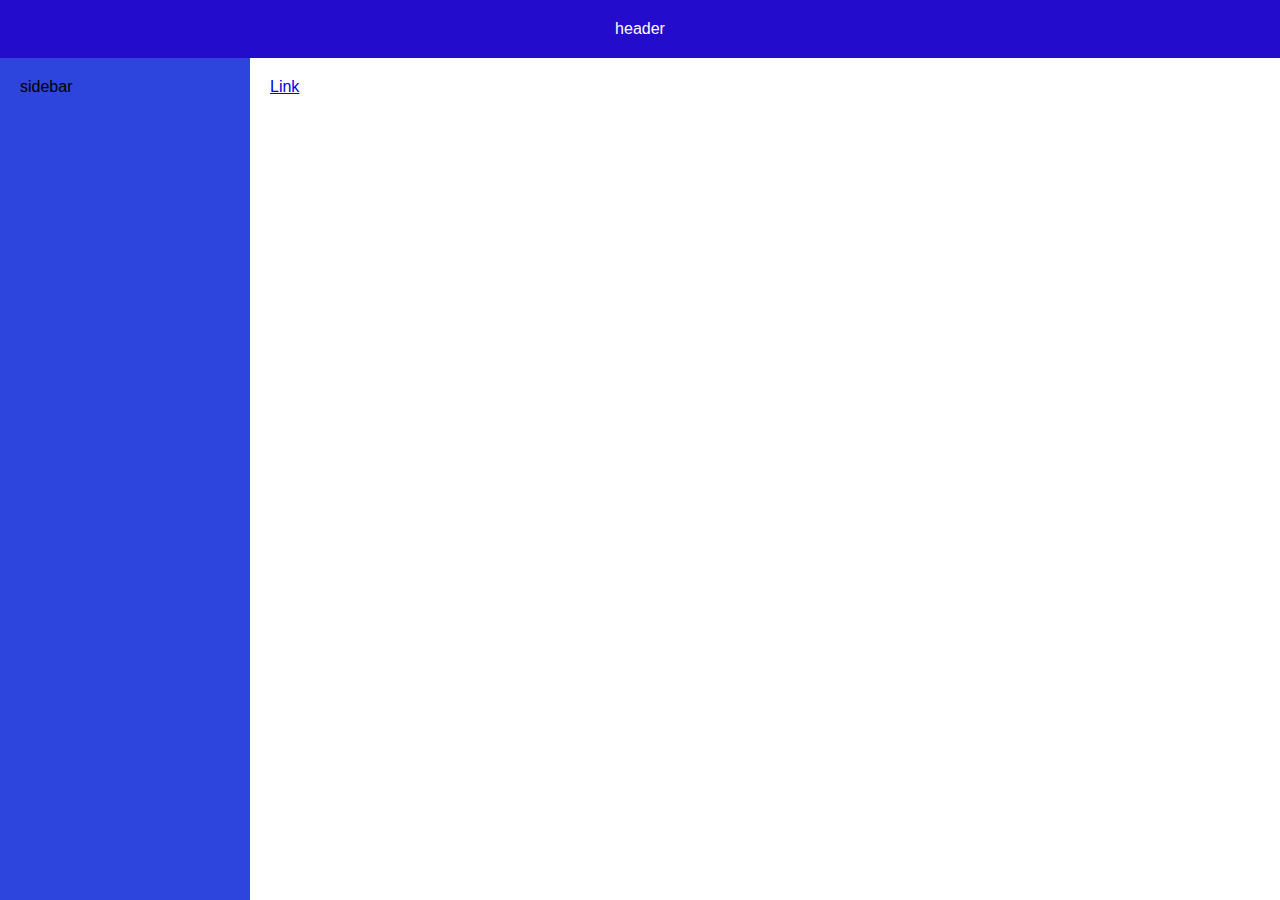
<file: SideBar/index.html>
<!DOCTYPE html>
<html lang="en">

<head>
	<meta charset="UTF-8">
	<meta name="viewport" content="width=device-width, initial-scale=1.0">
	<title>Document</title>
	<link rel="stylesheet" href="./style.css">
</head>

<body>
	<div class="grid-container">
		<header class="header">header</header>
		<aside class="sidebar">sidebar</aside>
		<main class="main">
			<a href="https://open.spotify.com/">Link</a>
		</main>
	</div>

</body>

</html>
</file>
<file: style.css>
.wrapper-1 {
  background-color: #f8f9fa;
  width: 100%;
  height: 100px;
  border: 1px solid #c8ccd1;
  padding: 20px;
  display: flex;
  align-items: center;
  justify-content: space-between;
}

.wrapper-main {
  display: flex;
  gap: 20px;
  margin-top: 20px;
}

.wrap-left,
.wrap-right {
  background-color: #fdfdfd;
  width: 100%;
  height: 300px;
  border: 1px solid #bcc0c7;
}
</file>
<file: 4-Lesson/style.css>
body {
  font-family: "Anton SC", sans-serif;
  margin: 0;
  padding: 0;
  display: flex;
  min-height: 100vh;
  flex-direction: column;
}

header {
  background-color: #333;
  color: #fff;
  text-align: center;
  padding: 1rem;
}

main {
  flex: 1;
  /* flex-grow: 1; */
  padding: 2rem;
}

footer {
  background-color: #333;
  color: #fff;
  text-align: center;
  padding: 1rem;
}

.cards {
  display: flex;
  justify-content: space-between;
}

.card {
  background-color: #f0f0f0;
  padding: 1rem;
  margin: 1rem;
  width: 100%;
  box-shadow: 0 4px 8px rgba(0, 0, 0, 0.1);
}

@media (max-width: 768px) {
  .card {
    width: calc(50% - 2rem);
  }
}

@media (max-width: 576px) {
  .card {
    width: calc(100% - 2rem);
  }
}
</file>
<file: 5-Lesson/style.css>
@import url("https://fonts.googleapis.com/css2?family=Roboto:ital,wght@0,100;0,300;0,400;0,500;0,700;0,900;1,100;1,300;1,400;1,500;1,700;1,900&display=swap");

body {
  font-family: "Roboto", sans-serif;
  margin: 0;
  padding: 0;
}

header {
  background-color: #f6f5f4;
  box-shadow: 10px 4px 13px 0px rgba(34, 60, 80, 0.2);
  border: 1px solid #aaa3a3;
  position: sticky;
  top: 10px;
  width: 100%;
  z-index: 3;
}

.container {
  max-width: 1000px;
  margin: 0 auto;
  padding: 1px;
  display: flex;
  justify-content: space-between;
  align-items: center;
}

.left-wrapper {
  display: flex;
  gap: 20px;
  align-items: center;
}

a {
  text-decoration: none;
  color: #757575;
}

.right-header {
  display: flex;
  gap: 10px;
  align-items: center;
}

.right-header .avatar {
  width: 30px;
  height: 30px;
  border-radius: 50px;
  background-color: #c3dce3;
}

.right-header button {
  background: transparent;
  border: none;
}

.main-wrapper-block {
  background-color: #f6f5f4;
  width: 100%;
}

.main-wrapp {
  width: 100%;
  display: flex;
  padding-top: 80px;
}

.main-left-block h1 {
  font-size: 50px;
  width: 420px;
}

.main-right-block,
.main-img,
img {
  width: 700px;
}
</file>
<file: BeforeAfter/style.css>
.name-list {
  list-style: none;
}

.name-list li {
  font-size: 2em;
}

.name-list li::before {
  content: "😊";
  margin-right: 15px;
  font-size: 20px;
}

.name-list li::after {
  content: "🍎";
  margin-right: 15px;
  font-size: 20px;
}

.container {
  max-width: 800px;
  margin: 50px auto;
  background-color: #fff;
  padding: 20px;
  box-shadow: 0 0 10px rgba(0, 0, 0, 0.1);
}

h1 {
  position: relative;
}

h1::before {
  content: "";
  position: absolute;
  top: -10px;
  left: 0;
  width: 50px;
  height: 5px;
  background-color: #007bff; /* blue color */
}

h1::after {
  content: "";
  position: absolute;
  bottom: -10px;
  left: 0;
  width: 30px;
  height: 5px;
  background-color: #007bff; /* blue color */
}

p {
  margin-top: 20px;
}

.fancy-button {
  position: relative;
  padding: 10px 20px;
  font-size: 16px;
  color: #fff;
  background-color: #6200ea;
  border: none;
  cursor: pointer;
  transition: all 0.3s ease;
  overflow: hidden;
}

.fancy-button::before,
.fancy-button::after {
  content: "";
  position: absolute;
  width: 200%;
  height: 100%;
  top: 0;
  left: 0;
  background: rgba(255, 255, 255, 0.2);
  transform: translateX(-100%);
  transition: transform 0.5s ease;
}

.fancy-button::before {
  transform: translateX(-200%);
  transition-delay: 0.1s;
}

.fancy-button::after {
  transform: translateX(0%);
  transition-delay: 0.3s;
}

.fancy-button:hover::before {
  transform: translateX(0%);
}

.fancy-button:hover::after {
  transform: translateX(100%);
}
</file>
<file: Grid-2/style.css>
body,
html {
  margin: 0;
  padding: 0;
  height: 100%;
  font-family: Arial, sans-serif;
}

.grid-container {
  display: grid;
  grid-template-areas:
    "header header"
    "sidebar main";
  grid-template-rows: auto 1fr;
  grid-template-columns: 250px 1fr;
  height: 100vh;
}

.header {
  grid-area: header;
  background-color: #4caf50;
  color: white;
  padding: 20px;
  text-align: center;
}

.sidebar {
  grid-area: sidebar;
  background-color: #f4f4f4;
  padding: 20px;
}

.main {
  grid-area: main;
  padding: 20px;
  background-color: #fff;
}
</file>
<file: Grid-Lesson/style.css>
body,
html {
  margin: 0;
  padding: 0;
  height: 100%;
  font-family: Arial, sans-serif;
}

.grid-container {
  display: grid;
  grid-template-rows: auto 1fr auto;
  grid-template-areas:
    "header"
    "main"
    "footer";
  height: 100vh;
}

.header {
  grid-area: header;
  background-color: #4caf50;
  color: white;
  padding: 20px;
  text-align: center;
}

.main {
  grid-area: main;
  padding: 20px;
  background-color: #f4f4f4;
}

.card-container {
  display: grid;
  grid-template-columns: repeat(auto-fill, minmax(200px, 1fr));
  gap: 20px;
}

.card {
  background-color: white;
  padding: 20px;
  border: 1px solid #ddd;
  border-radius: 5px;
  box-shadow: 0 2px 5px rgba(0, 0, 0, 0.1);
  text-align: center;
}

.footer {
  grid-area: footer;
  background-color: #333;
  color: white;
  padding: 10px;
  text-align: center;
}
</file>
<file: PositionV2/style.css>
div.main-body {
  display: grid;
  grid-template-columns: minmax(300px, auto) 1fr;
  grid-template-areas: "navbar mainContent";
  grid-gap: 20px;
}

nav#navbar {
  grid-area: navbar;
  position: fixed;
}

nav#navbar a {
  display: block;
  border: 1px solid black;
  padding: 5px;
  margin: 10px 0;
  text-decoration: none;
  color: black;
}

main#main-doc {
  grid-area: mainContent;
}

header {
  font-size: 1.5rem;
  font-weight: bold;
}

code {
  background-color: #ccc;
  display: block;
  padding: 20px;
}
</file>
<file: Postirion-Fix/style.css>
div.main-body {
  display: grid;
  grid-template-columns: minmax(300px, auto) 1fr;
  grid-template-areas: "aside main";
  gap: 20px;
}

#side-left-fix {
  position: fixed;
  grid-area: aside;
  width: 20%;
}

#main-doc {
  grid-area: main;
}
</file>
<file: SideBar/style.css>
body {
  margin: 0;
  padding: 0;
  height: 100%;
  font-family: Arial, sans-serif;
}

.grid-container {
  display: grid;
  grid-template-areas:
    "header header"
    "sidebar main";
  grid-template-rows: auto 1fr;
  grid-template-columns: 250px 1fr;
  height: 100vh;
}

.header {
  grid-area: header;
  background-color: #230ccb;
  color: white;
  padding: 20px;
  text-align: center;
}

.sidebar {
  grid-area: sidebar;
  background-color: #2d45dc;
  padding: 20px;
}

.main {
  grid-area: main;
  padding: 20px;
  background-color: #fff;
}
</file>
